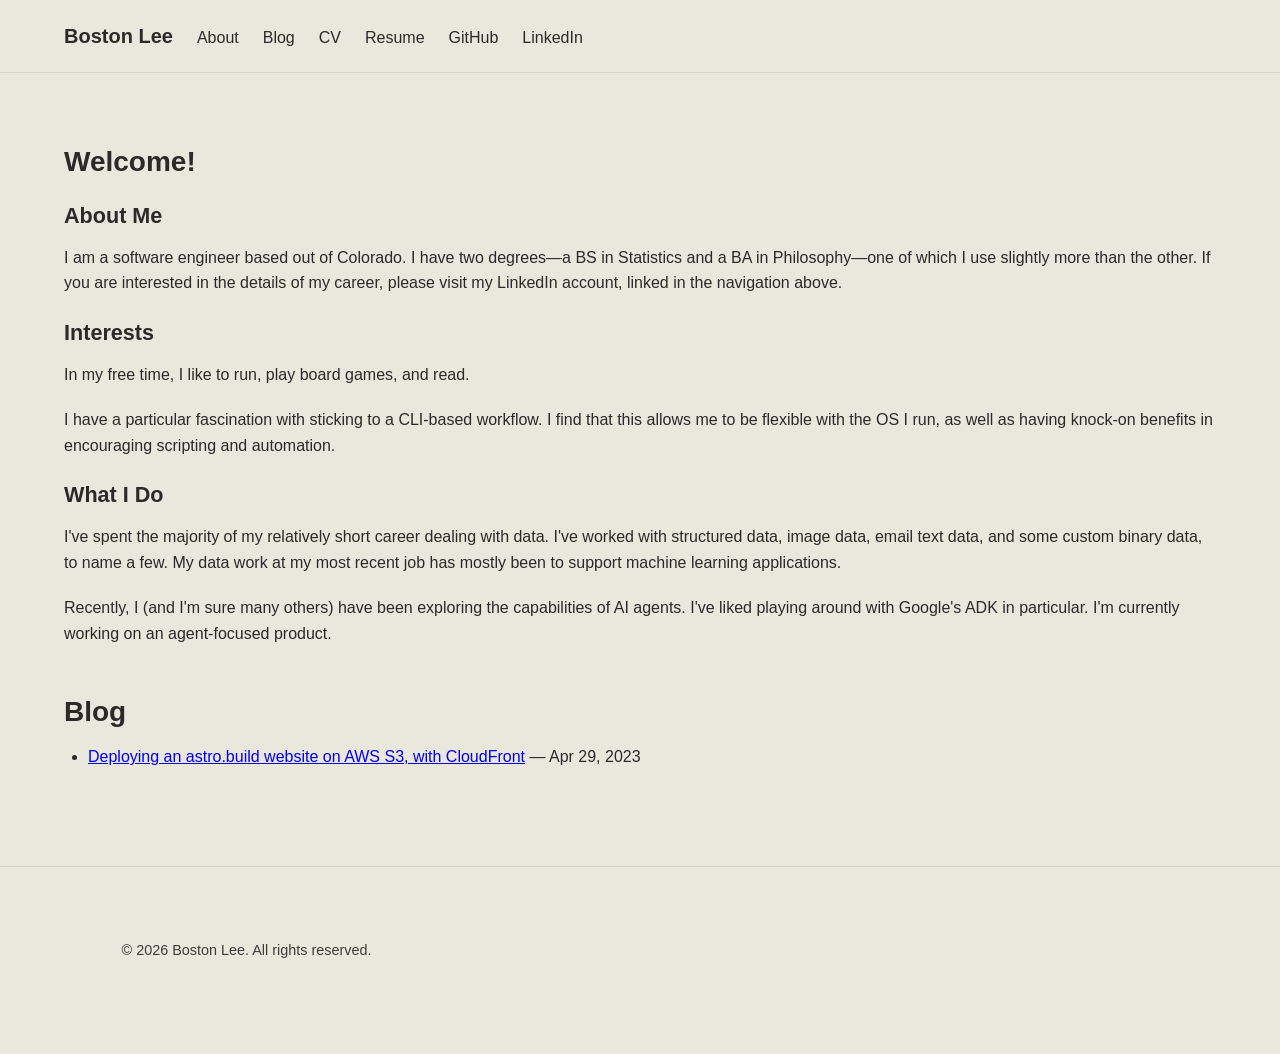
<file: index.html>
<!DOCTYPE html>
<html lang="en">
<head>
    <meta charset="utf-8">
    <meta name="viewport" content="width=device-width, initial-scale=1.0">
    <title>Boston Lee</title>
    <link rel="stylesheet" href="styles.css">
</head>
<body>
    <header>
        <nav>
            <a href="index.html" class="site-title">Boston Lee</a>
            <a href="#intro">About</a>
            <a href="#blog">Blog</a>
            <a href="/cv.html" rel="noopener noreferrer" target="_blank">CV</a>
            <a href="https://files.bostonlee.com/resume.pdf" rel="noopener noreferrer" target="_blank">Resume</a>
            <a href="https://github.com/BostonTLee" rel="noopener noreferrer" target="_blank">GitHub</a>
            <a href="https://www.linkedin.com/in/boston-lee/" rel="noopener noreferrer" target="_blank">LinkedIn</a>
        </nav>
    </header>

    <main>
        <section id="intro">
            <h2>Welcome!</h2>

            <h3>About Me</h3>
            <p>I am a software engineer based out of Colorado.
            I have two degrees—a BS in Statistics and a BA in Philosophy—one of which I use slightly more than the other.
            If you are interested in the details of my career, please visit my LinkedIn account,
            linked in the navigation above.</p>

            <h3>Interests</h3>
            <p>In my free time, I like to run, play board games, and read.</p>
            <p>I have a particular fascination with sticking to a CLI-based workflow.
            I find that this allows me to be flexible with the OS I run,
            as well as having knock-on benefits in encouraging scripting and automation.</p>

            <h3>What I Do</h3>
            <p>I've spent the majority of my relatively short career dealing with data.
            I've worked with structured data, image data, email text data, and some custom binary data, to name a few.
            My data work at my most recent job has mostly been to support machine learning applications.</p>
            <p>Recently, I (and I'm sure many others) have been exploring the capabilities of AI agents.
            I've liked playing around with Google's ADK in particular.
            I'm currently working on an agent-focused product.</p>
        </section>

        <section id="blog">
            <h2>Blog</h2>
            <ul>
                <li><a href="blog/20230429_deploying_astro_website_on_aws_s3.html">Deploying an astro.build website on AWS S3, with CloudFront</a> — Apr 29, 2023</li>

            </ul>
        </section>
    </main>

    <footer>
        <p>© 2026 Boston Lee. All rights reserved.</p>
    </footer>
</body>
</html>
</file>
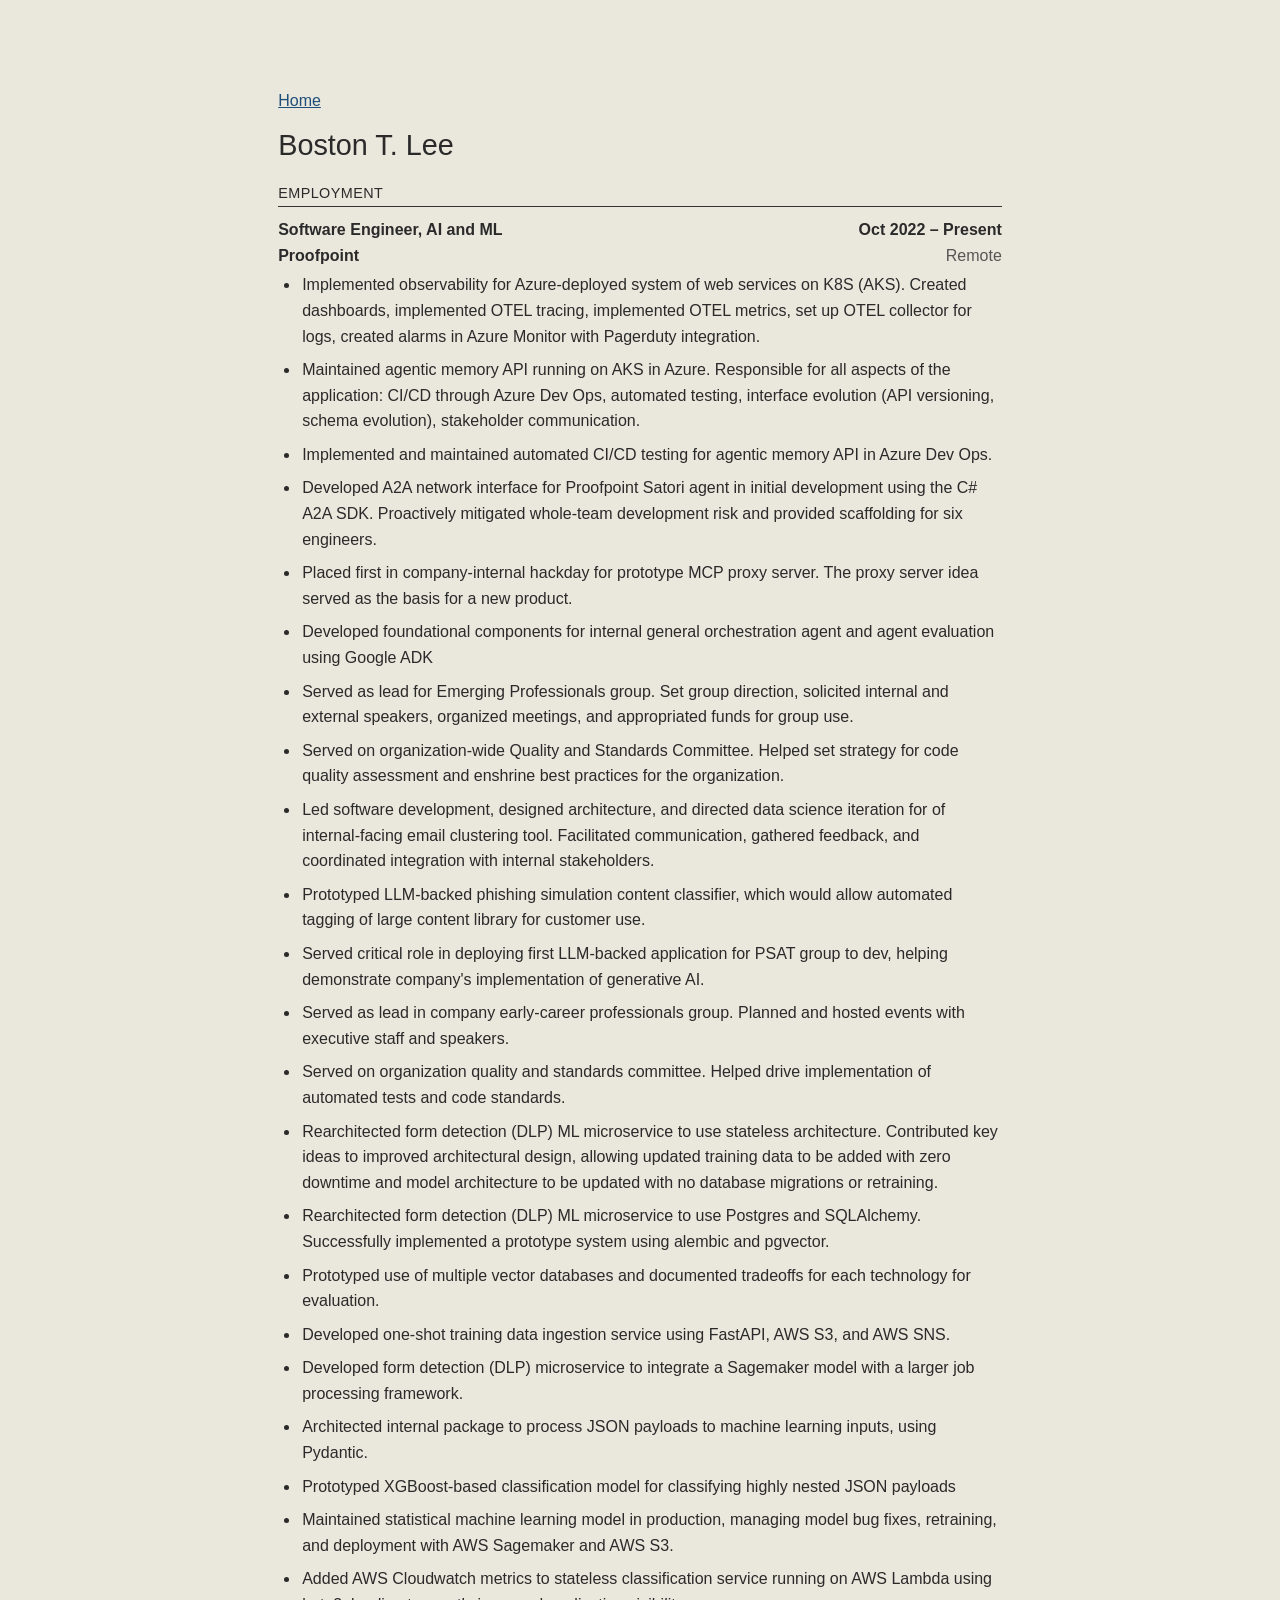
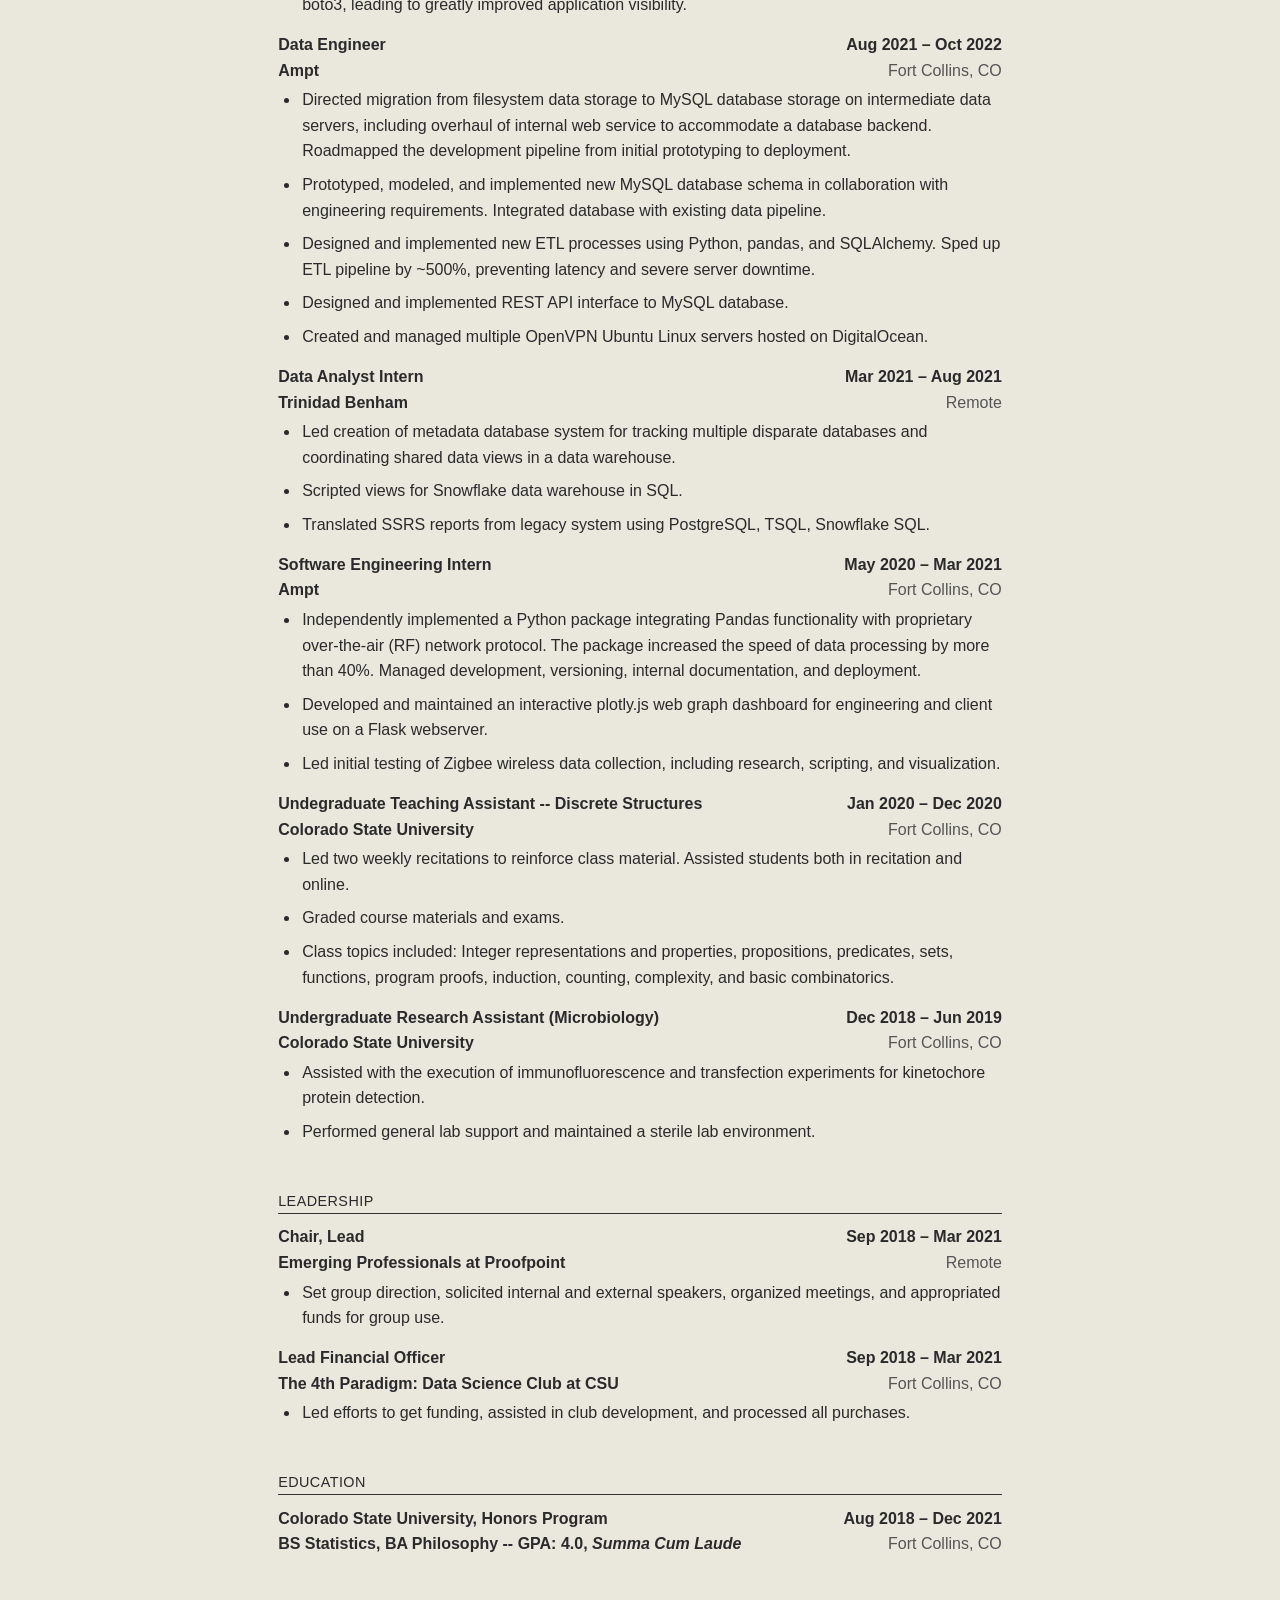
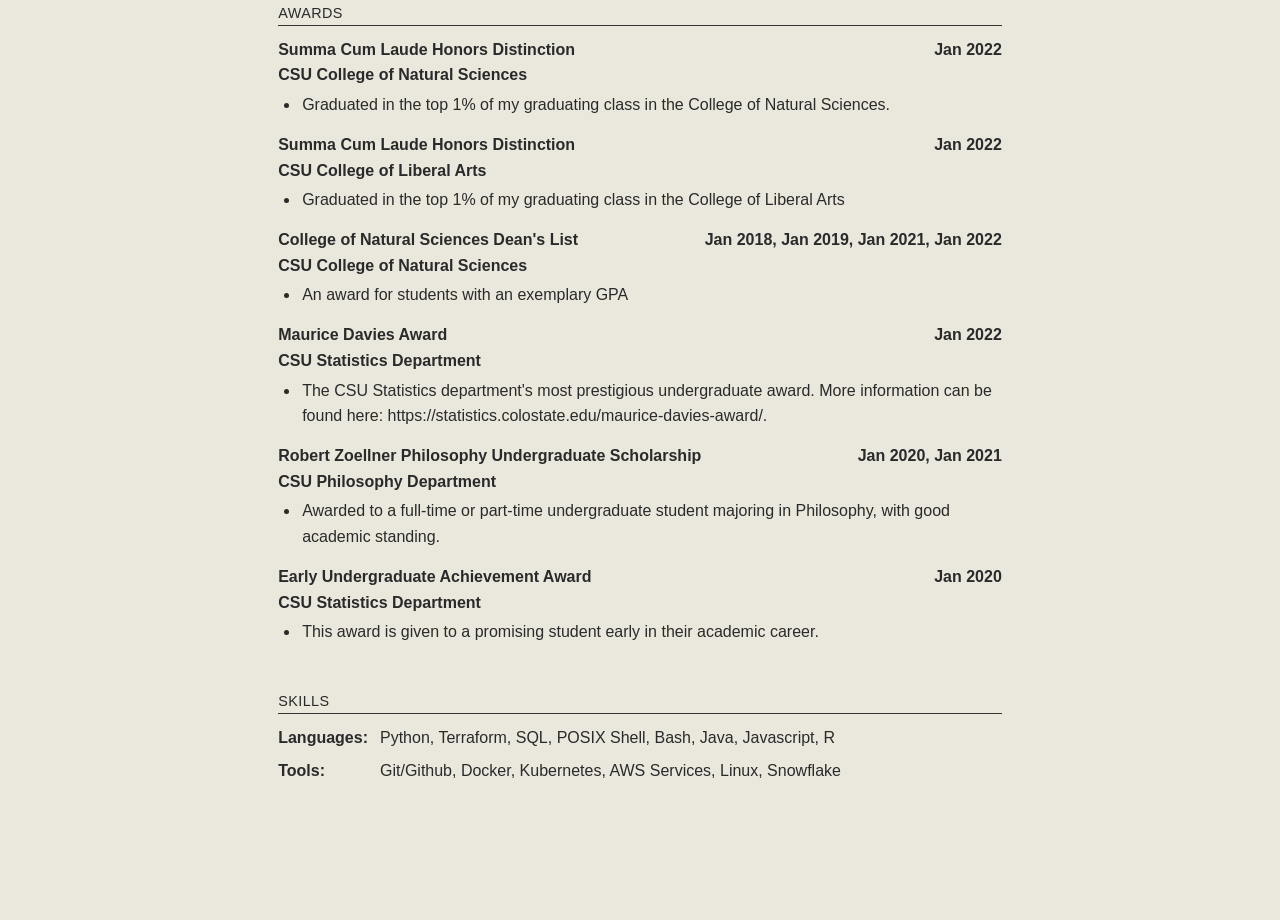
<file: cv.html>
<!doctype html>
<html lang="en">
<head>
  <meta charset="utf-8">
  <meta name="viewport" content="width=device-width, initial-scale=1">
  <meta name="description" content="Curriculum vitae for Boston T. Lee">
  <title>Boston T. Lee | CV</title>
  <link rel="stylesheet" href="../styles.css">
  <style>
    :root {
      --navy: #1f4e79;
      --muted: #555;
      --rule: #333;
      color: #111;
      font-family: Georgia, "Times New Roman", serif;
      font-size: 16px;
      line-height: 1.35;
    }

    * {
      box-sizing: border-box;
    }

    body {
      margin: 0 auto;
      max-width: 900px;
      padding: 2.5rem 3rem;
    }

    a {
      color: var(--navy);
      overflow-wrap: anywhere;
    }

    article > header {
      margin-bottom: 1.5rem;
    }

    article > header nav {
      margin-bottom: 1rem;
    }

    article > header h1 {
      font-size: 1.8rem;
      font-weight: 400;
      line-height: 1.1;
      margin: 0;
    }

    section {
      margin-top: 1.1rem;
    }

    section h2 {
      border-bottom: 1px solid var(--rule);
      font-size: 0.9rem;
      font-weight: 400;
      letter-spacing: 0.03em;
      margin: 0 0 0.65rem;
      padding-bottom: 0.2rem;
      text-transform: uppercase;
    }

    .entry {
      margin: 0 0 0.9rem;
    }

    .entry-heading {
      align-items: start;
      display: grid;
      gap: 0.75rem;
      grid-template-columns: 1fr auto;
      margin-bottom: 0.25rem;
    }

    .entry-main,
    .entry-side {
      font-weight: 700;
    }

    .entry-side {
      text-align: right;
      white-space: nowrap;
    }

    .entry-side .location {
      color: var(--muted);
      font-weight: 400;
    }

    ul {
      margin: 0;
      padding-left: 1.35rem;
    }

    li {
      padding-left: 0.15rem;
    }

    .skills {
      display: grid;
      gap: 0.5rem 0.75rem;
      grid-template-columns: auto 1fr;
    }

    .skills strong {
      white-space: nowrap;
    }

    @media (max-width: 640px) {
      body {
        padding: 1.5rem 1rem;
      }

      .entry-heading {
        grid-template-columns: 1fr;
      }

      .entry-side {
        text-align: left;
        white-space: normal;
      }
    }

    @page {
      margin: 0.45in 0.85in;
      size: letter;
    }

    @media print {
      body {
        max-width: none;
        padding: 0;
      }

      a {
        color: inherit;
        text-decoration: none;
      }
    }
  </style>
</head>
<body>
  <main>
    <article>
      <header>
        <nav><a href="/">Home</a></nav>
        <h1>Boston T. Lee</h1>
      </header>

  <section aria-labelledby="employment-heading">
    <h2 id="employment-heading">Employment</h2>
    <article class="entry">
      <div class="entry-heading">
        <div class="entry-main">Software Engineer, AI and ML<br>Proofpoint</div>
        <div class="entry-side">
          Oct 2022 – Present<br>
          <span class="location">Remote</span>
        </div>
      </div>
      <ul>
        <li>Implemented observability for Azure-deployed system of web services on K8S (AKS). Created dashboards, implemented OTEL tracing, implemented OTEL metrics, set up OTEL collector for logs, created alarms in Azure Monitor with Pagerduty integration.</li>
        <li>Maintained agentic memory API running on AKS in Azure. Responsible for all aspects of the application: CI/CD through Azure Dev Ops, automated testing, interface evolution (API versioning, schema evolution), stakeholder communication.</li>
        <li>Implemented and maintained automated CI/CD testing for agentic memory API in Azure Dev Ops.</li>
        <li>Developed A2A network interface for Proofpoint Satori agent in initial development using the C# A2A SDK. Proactively mitigated whole-team development risk and provided scaffolding for six engineers.</li>
        <li>Placed first in company-internal hackday for prototype MCP proxy server. The proxy server idea served as the basis for a new product.</li>
        <li>Developed foundational components for internal general orchestration agent and agent evaluation using Google ADK</li>
        <li>Served as lead for Emerging Professionals group. Set group direction, solicited internal and external speakers, organized meetings, and appropriated funds for group use.</li>
        <li>Served on organization-wide Quality and Standards Committee. Helped set strategy for code quality assessment and enshrine best practices for the organization.</li>
        <li>Led software development, designed architecture, and directed data science iteration for of internal-facing email clustering tool. Facilitated communication, gathered feedback, and coordinated integration with internal stakeholders.</li>
        <li>Prototyped LLM-backed phishing simulation content classifier, which would allow automated tagging of large content library for customer use.</li>
        <li>Served critical role in deploying first LLM-backed application for PSAT group to dev, helping demonstrate company&#39;s implementation of generative AI.</li>
        <li>Served as lead in company early-career professionals group. Planned and hosted events with executive staff and speakers.</li>
        <li>Served on organization quality and standards committee. Helped drive implementation of automated tests and code standards.</li>
        <li>Rearchitected form detection (DLP) ML microservice to use stateless architecture. Contributed key ideas to improved architectural design, allowing updated training data to be added with zero downtime and model architecture to be updated with no database migrations or retraining.</li>
        <li>Rearchitected form detection (DLP) ML microservice to use Postgres and SQLAlchemy. Successfully implemented a prototype system using alembic and pgvector.</li>
        <li>Prototyped use of multiple vector databases and documented tradeoffs for each technology for evaluation.</li>
        <li>Developed one-shot training data ingestion service using FastAPI, AWS S3, and AWS SNS.</li>
        <li>Developed form detection (DLP) microservice to integrate a Sagemaker model with a larger job processing framework.</li>
        <li>Architected internal package to process JSON payloads to machine learning inputs, using Pydantic.</li>
        <li>Prototyped XGBoost-based classification model for classifying highly nested JSON payloads</li>
        <li>Maintained statistical machine learning model in production, managing model bug fixes, retraining, and deployment with AWS Sagemaker and AWS S3.</li>
        <li>Added AWS Cloudwatch metrics to stateless classification service running on AWS Lambda using boto3, leading to greatly improved application visibility.</li>
      </ul>
    </article>
    <article class="entry">
      <div class="entry-heading">
        <div class="entry-main">Data Engineer<br>Ampt</div>
        <div class="entry-side">
          Aug 2021 – Oct 2022<br>
          <span class="location">Fort Collins, CO</span>
        </div>
      </div>
      <ul>
        <li>Directed migration from filesystem data storage to MySQL database storage on intermediate data servers, including overhaul of internal web service to accommodate a database backend. Roadmapped the development pipeline from initial prototyping to deployment.</li>
        <li>Prototyped, modeled, and implemented new MySQL database schema in collaboration with engineering requirements. Integrated database with existing data pipeline.</li>
        <li>Designed and implemented new ETL processes using Python, pandas, and SQLAlchemy.  Sped up ETL pipeline by ~500%, preventing latency and severe server downtime.</li>
        <li>Designed and implemented REST API interface to MySQL database.</li>
        <li>Created and managed multiple OpenVPN Ubuntu Linux servers hosted on DigitalOcean.</li>
      </ul>
    </article>
    <article class="entry">
      <div class="entry-heading">
        <div class="entry-main">Data Analyst Intern<br>Trinidad Benham</div>
        <div class="entry-side">
          Mar 2021 – Aug 2021<br>
          <span class="location">Remote</span>
        </div>
      </div>
      <ul>
        <li>Led creation of metadata database system for tracking multiple disparate databases and coordinating shared data views in a data warehouse.</li>
        <li>Scripted views for Snowflake data warehouse in SQL.</li>
        <li>Translated SSRS reports from legacy system using PostgreSQL, TSQL, Snowflake SQL.</li>
      </ul>
    </article>
    <article class="entry">
      <div class="entry-heading">
        <div class="entry-main">Software Engineering Intern<br>Ampt</div>
        <div class="entry-side">
          May 2020 – Mar 2021<br>
          <span class="location">Fort Collins, CO</span>
        </div>
      </div>
      <ul>
        <li>Independently implemented a Python package integrating Pandas functionality with proprietary over-the-air (RF) network protocol. The package increased the speed of data processing by more than 40%. Managed development, versioning, internal documentation, and deployment.</li>
        <li>Developed and maintained an interactive plotly.js web graph dashboard for engineering and client use on a Flask webserver.</li>
        <li>Led initial testing of Zigbee wireless data collection, including research, scripting, and visualization.</li>
      </ul>
    </article>
    <article class="entry">
      <div class="entry-heading">
        <div class="entry-main">Undegraduate Teaching Assistant -- Discrete Structures<br>Colorado State University</div>
        <div class="entry-side">
          Jan 2020 – Dec 2020<br>
          <span class="location">Fort Collins, CO</span>
        </div>
      </div>
      <ul>
        <li>Led two weekly recitations to reinforce class material. Assisted students both in recitation and online.</li>
        <li>Graded course materials and exams.</li>
        <li>Class topics included: Integer representations and properties, propositions, predicates, sets, functions, program proofs, induction, counting, complexity, and basic combinatorics.</li>
      </ul>
    </article>
    <article class="entry">
      <div class="entry-heading">
        <div class="entry-main">Undergraduate Research Assistant (Microbiology)<br>Colorado State University</div>
        <div class="entry-side">
          Dec 2018 – Jun 2019<br>
          <span class="location">Fort Collins, CO</span>
        </div>
      </div>
      <ul>
        <li>Assisted with the execution of immunofluorescence and transfection experiments for kinetochore protein detection.</li>
        <li>Performed general lab support and maintained a sterile lab environment.</li>
      </ul>
    </article>
  </section>

  <section aria-labelledby="leadership-heading">
    <h2 id="leadership-heading">Leadership</h2>
    <article class="entry">
      <div class="entry-heading">
        <div class="entry-main">Chair, Lead<br>Emerging Professionals at Proofpoint</div>
        <div class="entry-side">
          Sep 2018 – Mar 2021<br>
          <span class="location">Remote</span>
        </div>
      </div>
      <ul>
        <li>Set group direction, solicited internal and external speakers, organized meetings, and appropriated funds for group use.</li>
      </ul>
    </article>
    <article class="entry">
      <div class="entry-heading">
        <div class="entry-main">Lead Financial Officer<br>The 4th Paradigm: Data Science Club at CSU</div>
        <div class="entry-side">
          Sep 2018 – Mar 2021<br>
          <span class="location">Fort Collins, CO</span>
        </div>
      </div>
      <ul>
        <li>Led efforts to get funding, assisted in club development, and processed all purchases.</li>
      </ul>
    </article>
  </section>

  <section aria-labelledby="education-heading">
    <h2 id="education-heading">Education</h2>
    <article class="entry">
      <div class="entry-heading">
        <div class="entry-main">
          Colorado State University, Honors Program<br>
          BS Statistics, BA Philosophy -- GPA: 4.0, <em>Summa Cum Laude</em>        </div>
        <div class="entry-side">
          Aug 2018 – Dec 2021<br>
          <span class="location">Fort Collins, CO</span>
        </div>
      </div>
    </article>
  </section>

  <section aria-labelledby="awards-heading">
    <h2 id="awards-heading">Awards</h2>
    <article class="entry">
      <div class="entry-heading">
        <div class="entry-main">Summa Cum Laude Honors Distinction<br>CSU College of Natural Sciences</div>
        <div class="entry-side">
Jan 2022        </div>
      </div>
      <ul>
        <li>Graduated in the top 1% of my graduating class in the College of Natural Sciences.</li>
      </ul>
    </article>
    <article class="entry">
      <div class="entry-heading">
        <div class="entry-main">Summa Cum Laude Honors Distinction<br>CSU College of Liberal Arts</div>
        <div class="entry-side">
Jan 2022        </div>
      </div>
      <ul>
        <li>Graduated in the top 1% of my graduating class in the College of Liberal Arts</li>
      </ul>
    </article>
    <article class="entry">
      <div class="entry-heading">
        <div class="entry-main">College of Natural Sciences Dean&#39;s List<br>CSU College of Natural Sciences</div>
        <div class="entry-side">
Jan 2018, Jan 2019, Jan 2021, Jan 2022        </div>
      </div>
      <ul>
        <li>An award for students with an exemplary GPA</li>
      </ul>
    </article>
    <article class="entry">
      <div class="entry-heading">
        <div class="entry-main">Maurice Davies Award<br>CSU Statistics Department</div>
        <div class="entry-side">
Jan 2022        </div>
      </div>
      <ul>
        <li>The CSU Statistics department&#39;s most prestigious undergraduate award. More information can be found here: https://statistics.colostate.edu/maurice-davies-award/.</li>
      </ul>
    </article>
    <article class="entry">
      <div class="entry-heading">
        <div class="entry-main">Robert Zoellner Philosophy Undergraduate Scholarship<br>CSU Philosophy Department</div>
        <div class="entry-side">
Jan 2020, Jan 2021        </div>
      </div>
      <ul>
        <li>Awarded to a full-time or part-time undergraduate student majoring in Philosophy, with good academic standing.</li>
      </ul>
    </article>
    <article class="entry">
      <div class="entry-heading">
        <div class="entry-main">Early Undergraduate Achievement Award<br>CSU Statistics Department</div>
        <div class="entry-side">
Jan 2020        </div>
      </div>
      <ul>
        <li>This award is given to a promising student early in their academic career.</li>
      </ul>
    </article>
  </section>

  <section aria-labelledby="skills-heading">
    <h2 id="skills-heading">Skills</h2>
    <div class="skills">
<strong>Languages:</strong><span>Python, Terraform, SQL, POSIX Shell, Bash, Java, Javascript, R</span><strong>Tools:</strong><span>Git/Github, Docker, Kubernetes, AWS Services, Linux, Snowflake</span>    </div>
  </section>

    </article>
  </main>
 </body>
</html>
</file>
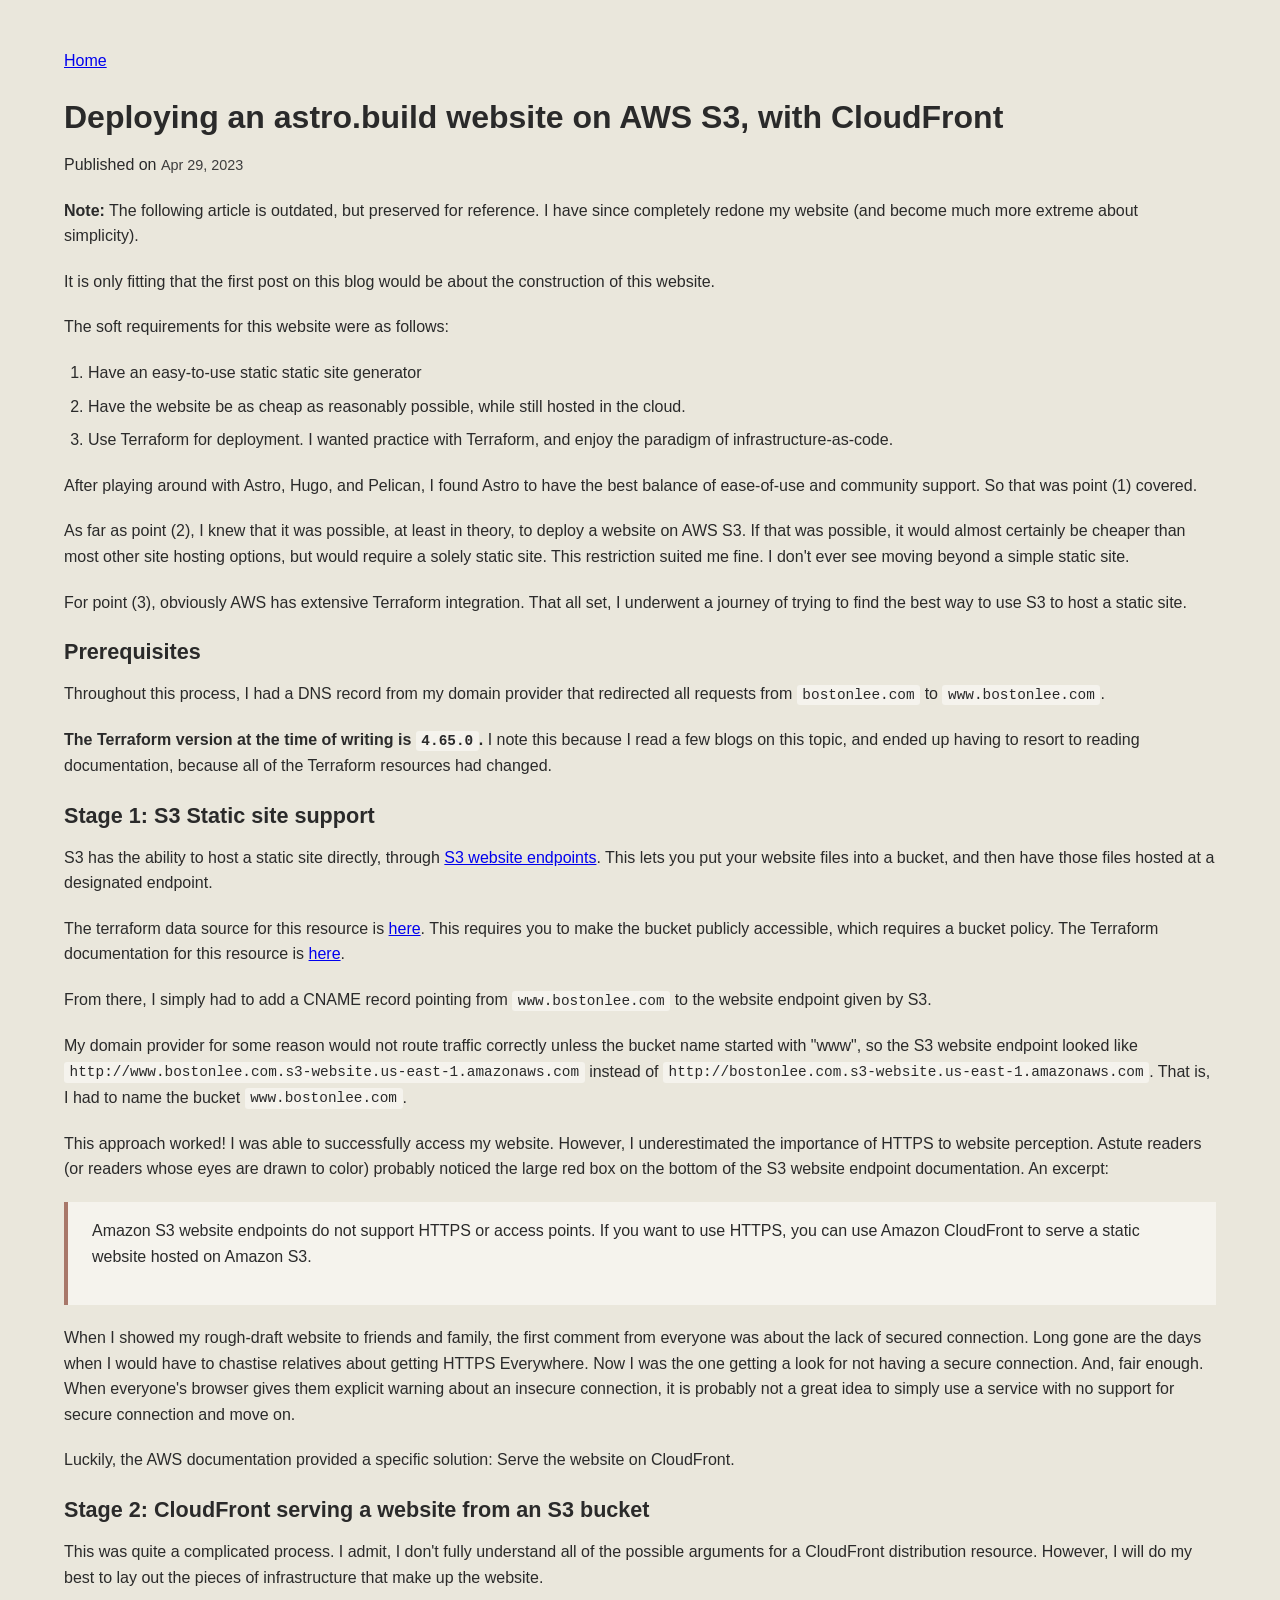
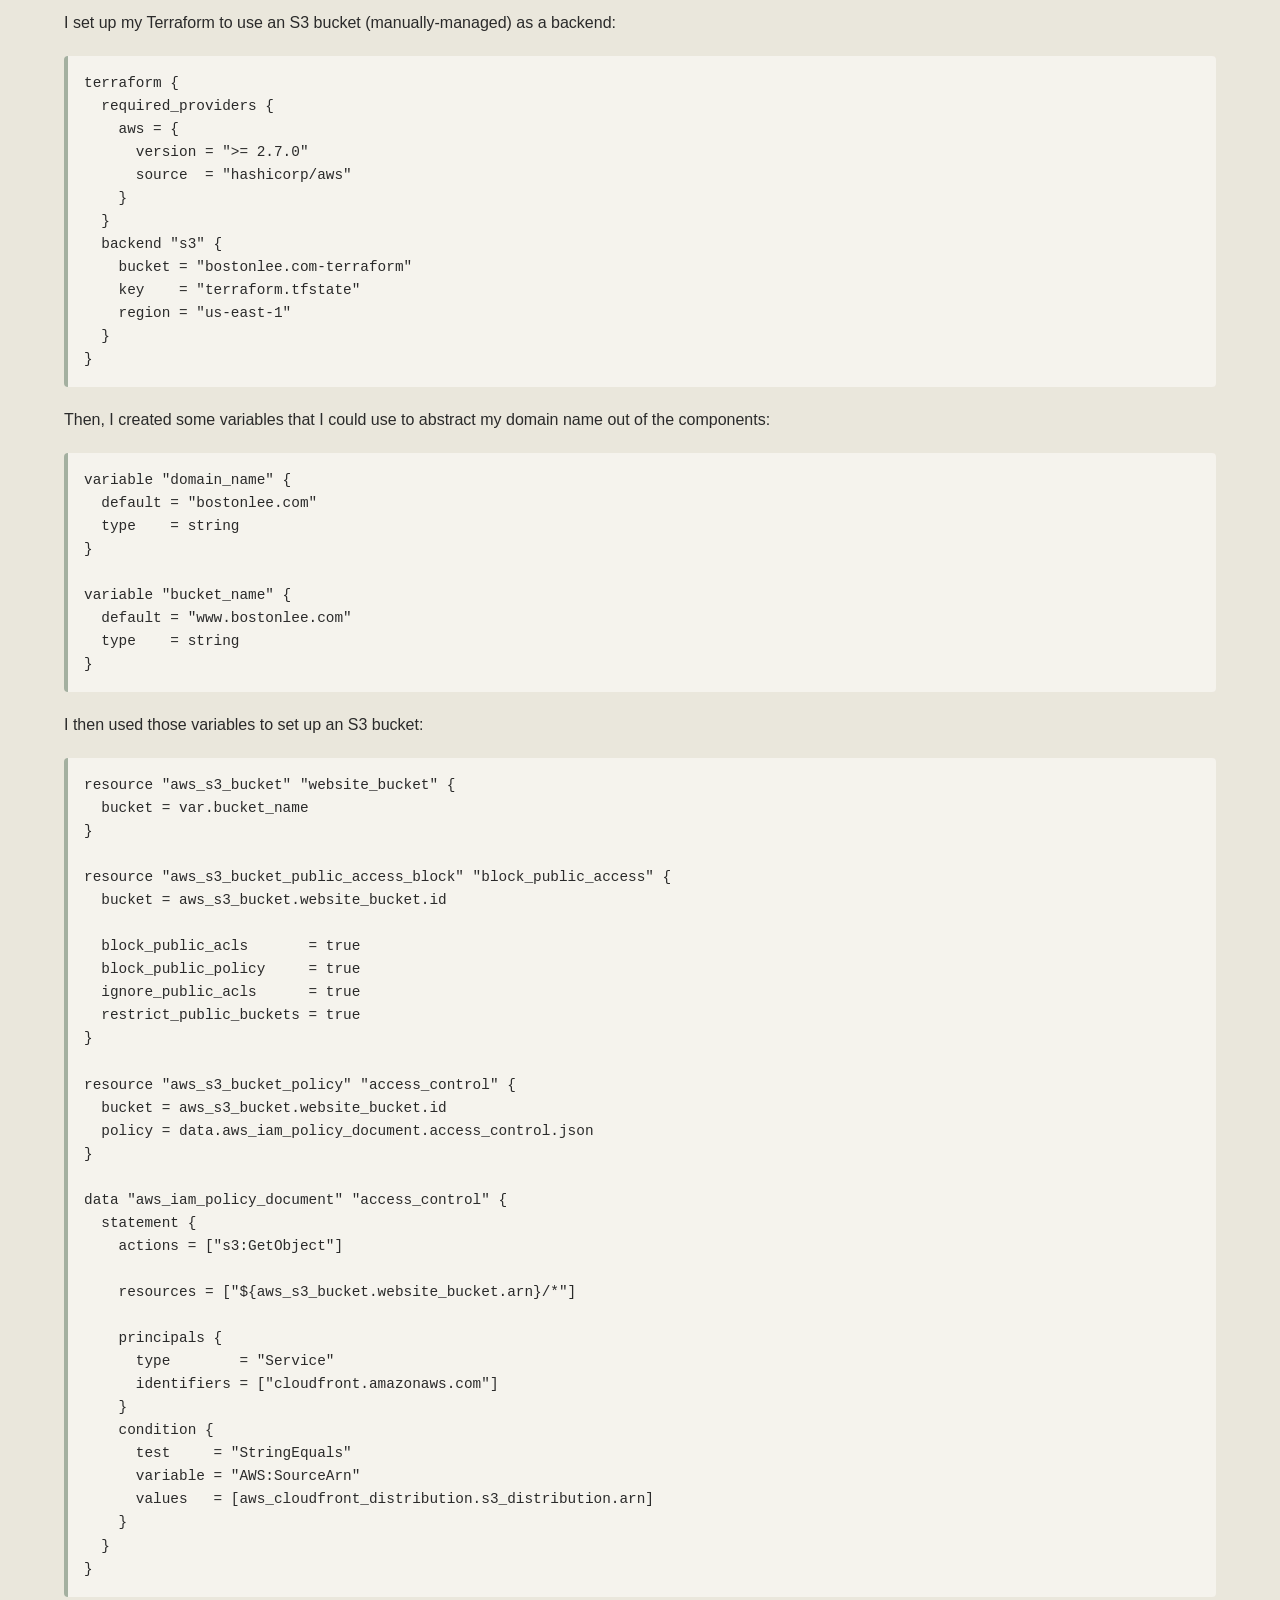
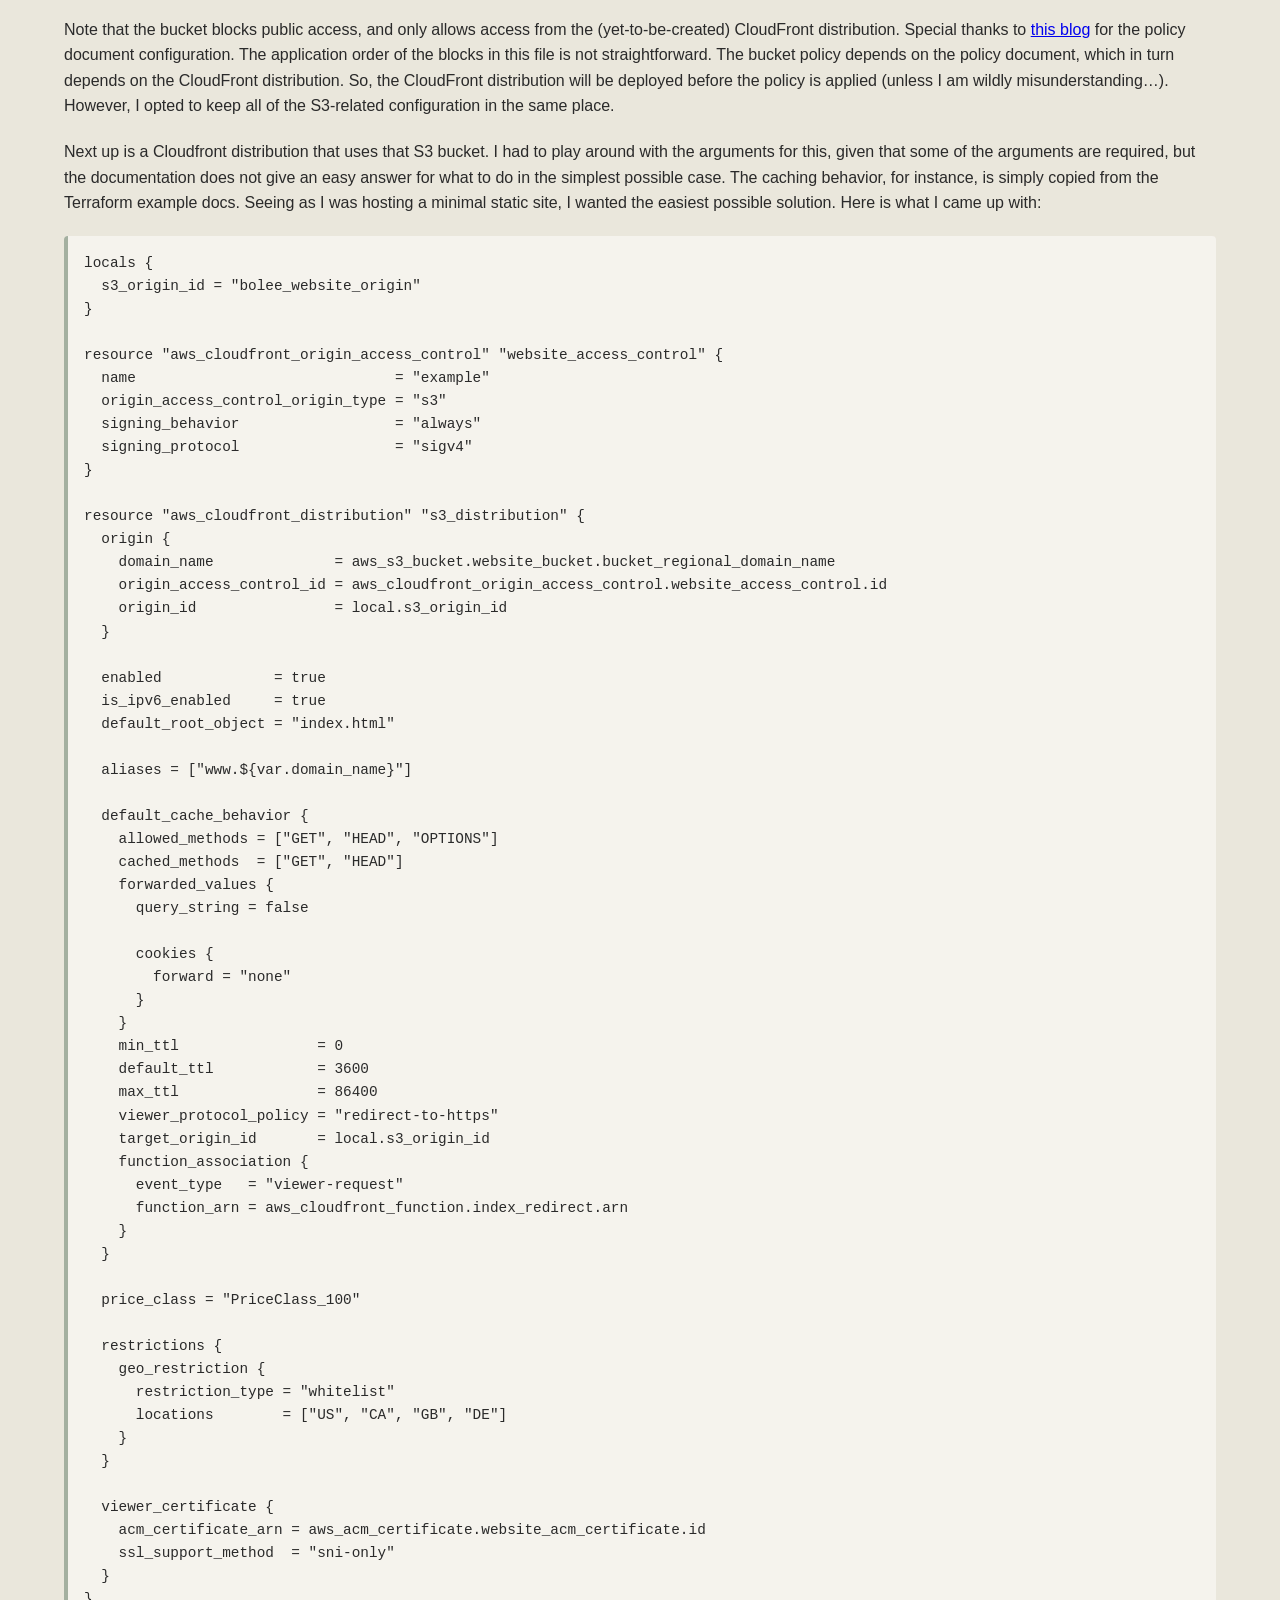
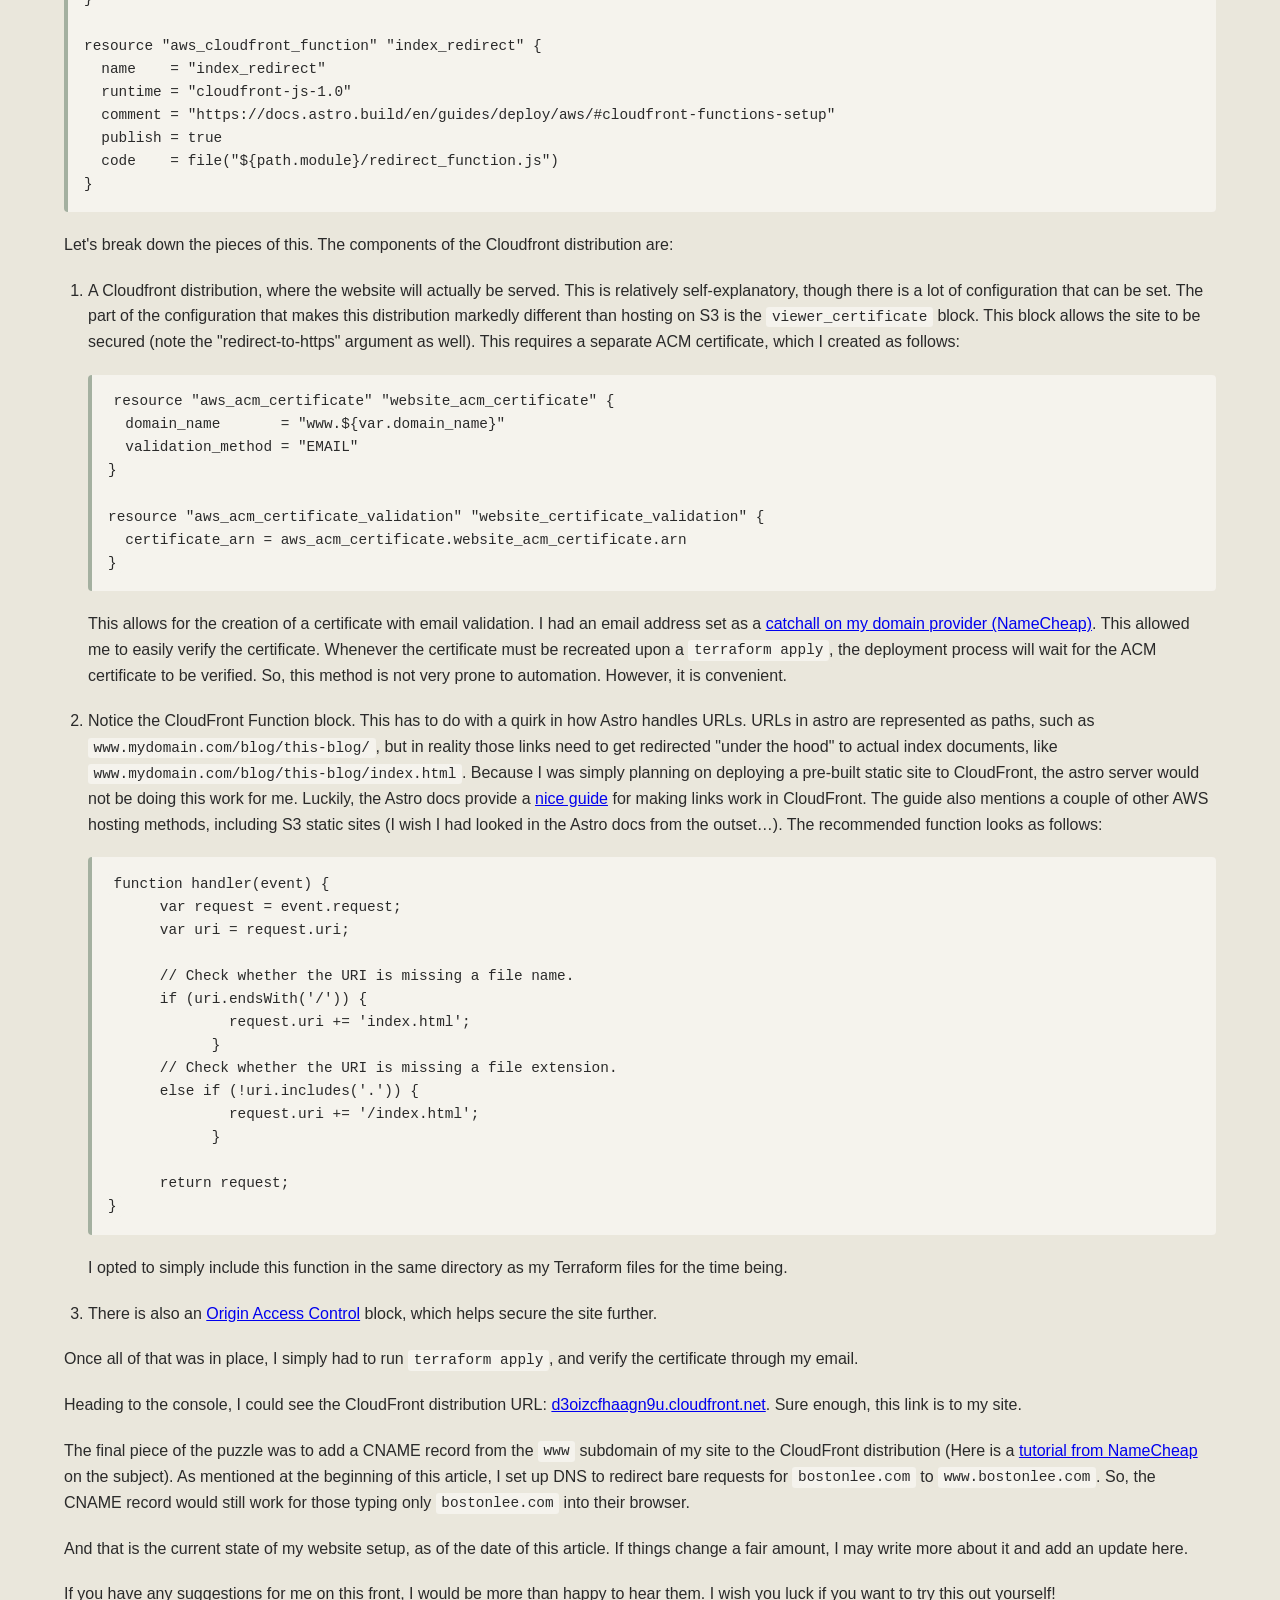
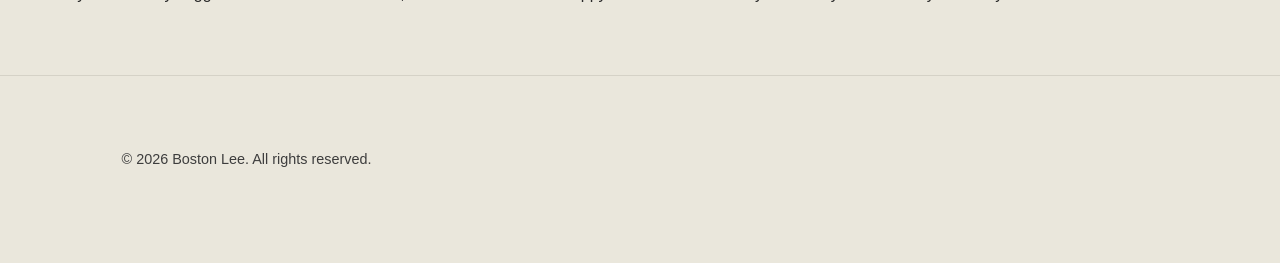
<file: blog/20230429_deploying_an_astro_build_website_on_aws_s3_with_cloudfront.html>
<!DOCTYPE html>
<html lang="en">
<head>
    <meta charset="UTF-8">
    <meta name="viewport" content="width=device-width, initial-scale=1.0">
    <title>Boston Lee | Deploying an astro.build website on AWS S3, with CloudFront</title>
    <link rel="stylesheet" href="../styles.css">
</head>
<body>
    <main>
        <article>
            <header>
                <nav><a href="../index.html">Home</a></nav>
                <h1>Deploying an astro.build website on AWS S3, with CloudFront</h1>
                <p>Published on <time datetime="2023-04-29">Apr 29, 2023</time></p>
            </header>
            <p><strong>Note:</strong> The following article is outdated, but preserved for reference.
                           I have since completely redone my website (and become much more extreme about simplicity).</p>
<p>It is only fitting that the first post on this blog would be about the construction of this
                            website.</p>
<p>The soft requirements for this website were as follows:</p>
<ol>
<li>Have an easy-to-use static static site generator</li>
<li>Have the website be as cheap as reasonably possible, while still hosted in the
                                    cloud.</li>
<li>Use Terraform for deployment. I wanted practice with Terraform, and enjoy the
                                    paradigm of infrastructure-as-code.</li>
</ol>
<p>After playing around with Astro, Hugo, and Pelican, I found Astro to have the best
                                balance of ease-of-use and community support. So that was point (1) covered.</p>
<p>As far as point (2), I knew that it was possible, at least in theory, to deploy a website
                                on AWS S3. If that was possible, it would almost certainly be cheaper than most other
                                site hosting options, but would require a solely static site. This restriction suited me
                                fine. I don't ever see moving beyond a simple static site.</p>
<p>For point (3), obviously AWS has extensive Terraform integration. That all set, I
                                underwent a journey of trying to find the best way to use S3 to host a static site.</p>
<h3>Prerequisites</h3>
<p>Throughout this process, I had a DNS record from my domain provider that redirected all
                                requests from <code>bostonlee.com</code> to <code>www.bostonlee.com</code>.</p>
<p><strong>The Terraform version at the time of writing is <code>4.65.0</code>.</strong> I
                                note this because I read a few blogs on this topic, and ended up having to resort to
                                reading documentation, because all of the Terraform resources had changed.</p>
<h3>Stage 1: S3 Static site support</h3>
<p>S3 has the ability to host a static site directly, through <a href="https://docs.aws.amazon.com/AmazonS3/latest/userguide/WebsiteEndpoints.html">S3
                                    website endpoints</a>. This lets you put your website files into a bucket, and then
                                have those files hosted at a designated endpoint.</p>
<p>The terraform data source for this resource is <a href="https://registry.terraform.io/providers/hashicorp/aws/latest/docs/resources/s3_bucket_website_configuration">here</a>.
                                This requires you to make the bucket publicly accessible, which requires a bucket
                                policy. The Terraform documentation for this resource is <a href="https://registry.terraform.io/providers/hashicorp/aws/latest/docs/data-sources/iam_policy_document">here</a>.
                            </p>
<p>From there, I simply had to add a CNAME record pointing from
                                <code>www.bostonlee.com</code> to the website endpoint given by S3.
                            </p>
<p>My domain provider for some reason would not route traffic correctly unless the bucket
                                name started with "www", so the S3 website endpoint looked like
                                <code>http://www.bostonlee.com.s3-website.us-east-1.amazonaws.com</code> instead of
                                <code>http://bostonlee.com.s3-website.us-east-1.amazonaws.com</code>. That is, I had to
                                name the bucket <code>www.bostonlee.com</code>.
                            </p>
<p>This approach worked! I was able to successfully access my website. However, I
                                underestimated the importance of HTTPS to website perception. Astute readers (or readers
                                whose eyes are drawn to color) probably noticed the large red box on the bottom of the
                                S3 website endpoint documentation. An excerpt:</p>
<blockquote>
<p>Amazon S3 website endpoints do not support HTTPS or access points. If you want to use
                                    HTTPS, you can use Amazon CloudFront to serve a static website hosted on Amazon S3.
                                </p>
</blockquote>
<p>When I showed my rough-draft website to friends and family, the first comment from
                                everyone was about the lack of secured connection. Long gone are the days when I would
                                have to chastise relatives about getting HTTPS Everywhere. Now I was the one getting a
                                look for not having a secure connection. And, fair enough. When everyone's browser gives
                                them explicit warning about an insecure connection, it is probably not a great idea to
                                simply use a service with no support for secure connection and move on.</p>
<p>Luckily, the AWS documentation provided a specific solution: Serve the website on
                                CloudFront.</p>
<h3>Stage 2: CloudFront serving a website from an S3 bucket</h3>
<p>This was quite a complicated process. I admit, I don't fully understand all of the
                                possible arguments for a CloudFront distribution resource. However, I will do my best to
                                lay out the pieces of infrastructure that make up the website.</p>
<p>I set up my Terraform to use an S3 bucket (manually-managed) as a backend:</p>
<pre><code>terraform {
  required_providers {
    aws = {
      version = "&gt;= 2.7.0"
      source  = "hashicorp/aws"
    }
  }
  backend "s3" {
    bucket = "bostonlee.com-terraform"
    key    = "terraform.tfstate"
    region = "us-east-1"
  }
}</code></pre>
<p>Then, I created some variables that I could use to abstract my domain name out of the
                                components:</p>
<pre><code>variable "domain_name" {
  default = "bostonlee.com"
  type    = string
}

variable "bucket_name" {
  default = "www.bostonlee.com"
  type    = string
}</code></pre>
<p>I then used those variables to set up an S3 bucket:</p>
<pre><code>resource "aws_s3_bucket" "website_bucket" {
  bucket = var.bucket_name
}

resource "aws_s3_bucket_public_access_block" "block_public_access" {
  bucket = aws_s3_bucket.website_bucket.id

  block_public_acls       = true
  block_public_policy     = true
  ignore_public_acls      = true
  restrict_public_buckets = true
}

resource "aws_s3_bucket_policy" "access_control" {
  bucket = aws_s3_bucket.website_bucket.id
  policy = data.aws_iam_policy_document.access_control.json
}

data "aws_iam_policy_document" "access_control" {
  statement {
    actions = ["s3:GetObject"]

    resources = ["${aws_s3_bucket.website_bucket.arn}/*"]

    principals {
      type        = "Service"
      identifiers = ["cloudfront.amazonaws.com"]
    }
    condition {
      test     = "StringEquals"
      variable = "AWS:SourceArn"
      values   = [aws_cloudfront_distribution.s3_distribution.arn]
    }
  }
}</code></pre>
<p>Note that the bucket blocks public access, and only allows access from the
                                (yet-to-be-created) CloudFront distribution. Special thanks to <a href="https://advancedweb.hu/how-to-migrate-to-cloudfront-origin-access-control-from-origin-access-identity/">this
                                    blog</a> for the policy document configuration. The application order of the blocks
                                in this file is not straightforward. The bucket policy depends on the policy document,
                                which in turn depends on the CloudFront distribution. So, the CloudFront distribution
                                will be deployed before the policy is applied (unless I am wildly misunderstanding…).
                                However, I opted to keep all of the S3-related configuration in the same place.</p>
<p>Next up is a Cloudfront distribution that uses that S3 bucket. I had to play around with
                                the arguments for this, given that some of the arguments are required, but the
                                documentation does not give an easy answer for what to do in the simplest possible case.
                                The caching behavior, for instance, is simply copied from the Terraform example docs.
                                Seeing as I was hosting a minimal static site, I wanted the easiest possible solution.
                                Here is what I came up with:</p>
<pre><code>locals {
  s3_origin_id = "bolee_website_origin"
}

resource "aws_cloudfront_origin_access_control" "website_access_control" {
  name                              = "example"
  origin_access_control_origin_type = "s3"
  signing_behavior                  = "always"
  signing_protocol                  = "sigv4"
}

resource "aws_cloudfront_distribution" "s3_distribution" {
  origin {
    domain_name              = aws_s3_bucket.website_bucket.bucket_regional_domain_name
    origin_access_control_id = aws_cloudfront_origin_access_control.website_access_control.id
    origin_id                = local.s3_origin_id
  }

  enabled             = true
  is_ipv6_enabled     = true
  default_root_object = "index.html"

  aliases = ["www.${var.domain_name}"]

  default_cache_behavior {
    allowed_methods = ["GET", "HEAD", "OPTIONS"]
    cached_methods  = ["GET", "HEAD"]
    forwarded_values {
      query_string = false

      cookies {
        forward = "none"
      }
    }
    min_ttl                = 0
    default_ttl            = 3600
    max_ttl                = 86400
    viewer_protocol_policy = "redirect-to-https"
    target_origin_id       = local.s3_origin_id
    function_association {
      event_type   = "viewer-request"
      function_arn = aws_cloudfront_function.index_redirect.arn
    }
  }

  price_class = "PriceClass_100"

  restrictions {
    geo_restriction {
      restriction_type = "whitelist"
      locations        = ["US", "CA", "GB", "DE"]
    }
  }

  viewer_certificate {
    acm_certificate_arn = aws_acm_certificate.website_acm_certificate.id
    ssl_support_method  = "sni-only"
  }
}

resource "aws_cloudfront_function" "index_redirect" {
  name    = "index_redirect"
  runtime = "cloudfront-js-1.0"
  comment = "https://docs.astro.build/en/guides/deploy/aws/#cloudfront-functions-setup"
  publish = true
  code    = file("${path.module}/redirect_function.js")
}</code></pre>
<p>Let's break down the pieces of this. The components of the Cloudfront distribution are:
                            </p>
<ol>
<li>
<p>A Cloudfront distribution, where the website will actually be served. This is
                                        relatively self-explanatory, though there is a lot of configuration that can be
                                        set. The part of the configuration that makes this distribution markedly
                                        different than hosting on S3 is the <code>viewer_certificate</code> block. This
                                        block allows the site to be secured (note the "redirect-to-https" argument as
                                        well). This requires a separate ACM certificate, which I created as follows:</p>
<pre><code>resource "aws_acm_certificate" "website_acm_certificate" {
  domain_name       = "www.${var.domain_name}"
  validation_method = "EMAIL"
}

resource "aws_acm_certificate_validation" "website_certificate_validation" {
  certificate_arn = aws_acm_certificate.website_acm_certificate.arn
}</code></pre>
<p>This allows for the creation of a certificate with email validation. I had an
                                        email address set as a <a href="https://www.namecheap.com/support/knowledgebase/article.aspx/310/2214/how-to-set-up-a-catchall-wildcard-email-address/">catchall
                                            on my domain provider (NameCheap)</a>. This allowed me to easily verify the
                                        certificate. Whenever the certificate must be recreated upon a
                                        <code>terraform apply</code>, the deployment process will wait for the ACM
                                        certificate to be verified. So, this method is not very prone to automation.
                                        However, it is convenient.
                                    </p>
</li>
<li>
<p>Notice the CloudFront Function block. This has to do with a quirk in how Astro
                                        handles URLs. URLs in astro are represented as paths, such as
                                        <code>www.mydomain.com/blog/this-blog/</code>, but in reality those links need
                                        to get redirected "under the hood" to actual index documents, like
                                        <code>www.mydomain.com/blog/this-blog/index.html</code>. Because I was simply
                                        planning on deploying a pre-built static site to CloudFront, the astro server
                                        would not be doing this work for me. Luckily, the Astro docs provide a <a href="https://docs.astro.build/en/guides/deploy/aws/#cloudfront-functions-setup">nice
                                            guide</a> for making links work in CloudFront. The guide also mentions a
                                        couple of other AWS hosting methods, including S3 static sites (I wish I had
                                        looked in the Astro docs from the outset…). The recommended function looks as
                                        follows:
                                    </p>
<pre><code>function handler(event) {
      var request = event.request;
      var uri = request.uri;

      // Check whether the URI is missing a file name.
      if (uri.endsWith('/')) {
              request.uri += 'index.html';
            } 
      // Check whether the URI is missing a file extension.
      else if (!uri.includes('.')) {
              request.uri += '/index.html';
            }

      return request;
}</code></pre>
<p>I opted to simply include this function in the same directory as my Terraform
                                        files for the time being.</p>
</li>
<li>
<p>There is also an <a href="https://aws.amazon.com/blogs/networking-and-content-delivery/amazon-cloudfront-introduces-origin-access-control-oac/">Origin
                                            Access Control</a> block, which helps secure the site further.</p>
</li>
</ol>
<p>Once all of that was in place, I simply had to run <code>terraform apply</code>, and
                                verify the certificate through my email.</p>
<p>Heading to the console, I could see the CloudFront distribution URL: <a href="https://d3oizcfhaagn9u.cloudfront.net">d3oizcfhaagn9u.cloudfront.net</a>. Sure
                                enough, this link is to my site.</p>
<p>The final piece of the puzzle was to add a CNAME record from the <code>www</code>
                                subdomain of my site to the CloudFront distribution (Here is a <a href="https://www.namecheap.com/support/knowledgebase/article.aspx/9646/2237/how-to-create-a-cname-record-for-your-domain/">tutorial
                                    from NameCheap</a> on the subject). As mentioned at the beginning of this article, I
                                set up DNS to redirect bare requests for <code>bostonlee.com</code> to
                                <code>www.bostonlee.com</code>. So, the CNAME record would still work for those typing
                                only <code>bostonlee.com</code> into their browser.
                            </p>
<p>And that is the current state of my website setup, as of the date of this article. If
                                things change a fair amount, I may write more about it and add an update here.</p>
<p>If you have any suggestions for me on this front, I would be more than happy to hear
                                them. I wish you luck if you want to try this out yourself!</p>
        </article>
    </main>

    <footer>
        <p>© 2026 Boston Lee. All rights reserved.</p>
    </footer>
</body>
</html>
</file>
<file: styles.css>
:root {
    --bg: #EAE7DC;
    --bg-card: #F5F3ED;
    --text: #2A2A2A;
    --text-light: #3D3D3D;
    --accent: #A8786A;
    --border: #D5D2C7;
}

* {
    margin: 0;
    padding: 0;
    box-sizing: border-box;
}

body {
    font-family: -apple-system, BlinkMacSystemFont, 'Segoe UI', Roboto, Oxygen, Ubuntu, Cantarell, sans-serif;
    line-height: 1.6;
    color: var(--text);
    background: var(--bg);
}

body > header {
    padding: 1.25rem 5%;
    border-bottom: 1px solid var(--border);
}

body > header nav {
    display: flex;
    align-items: baseline;
    gap: 1.5rem;
    flex-wrap: wrap;
}

body > header nav a {
    color: var(--text);
    text-decoration: none;
    font-weight: 500;
}

body > header nav a:visited {
    color: var(--text);
}

body > header nav .site-title {
    font-size: 1.25rem;
    font-weight: 700;
}

main,
footer > p {
    padding: 3rem 5%;
}

section {
    margin-bottom: 3rem;
}

footer {
    padding: 1.5rem 5%;
    border-top: 1px solid var(--border);
    color: var(--text-light);
    font-size: 0.9rem;
}

h1,
h2,
h3,
h4 {
    line-height: 1.2;
    margin: 1.5rem 0 1rem;
}

h1 {
    font-size: 2rem;
}

h2 {
    font-size: 1.75rem;
}

h3 {
    font-size: 1.35rem;
}

h4 {
    font-size: 1.15rem;
}

p,
ul,
ol {
    margin-bottom: 1.25rem;
}

ul,
ol {
    padding-left: 1.5rem;
}

li {
    margin-bottom: 0.5rem;
}

time {
    color: var(--text-light);
    font-size: 0.9rem;
}

pre {
    background: var(--bg-card);
    border-left: 4px solid #A4B0A0;
    padding: 1rem;
    overflow-x: auto;
    margin: 1.25rem 0;
    border-radius: 4px;
    max-width: 100%;
}

code {
    font-family: 'Courier New', Courier, monospace;
    font-size: 0.9em;
}

p code,
li code {
    background: var(--bg-card);
    padding: 0.15rem 0.35rem;
    border-radius: 3px;
    overflow-wrap: anywhere;
}

blockquote {
    margin: 1.25rem 0;
    padding: 1rem 1.5rem;
    border-left: 4px solid var(--accent);
    background: var(--bg-card);
}

@media (max-width: 600px) {
    body > header nav {
        gap: 1rem;
    }

    main,
    footer > p {
        padding: 2rem 5%;
    }

    h1 {
        font-size: 1.75rem;
    }

    h2 {
        font-size: 1.5rem;
    }
}
</file>
